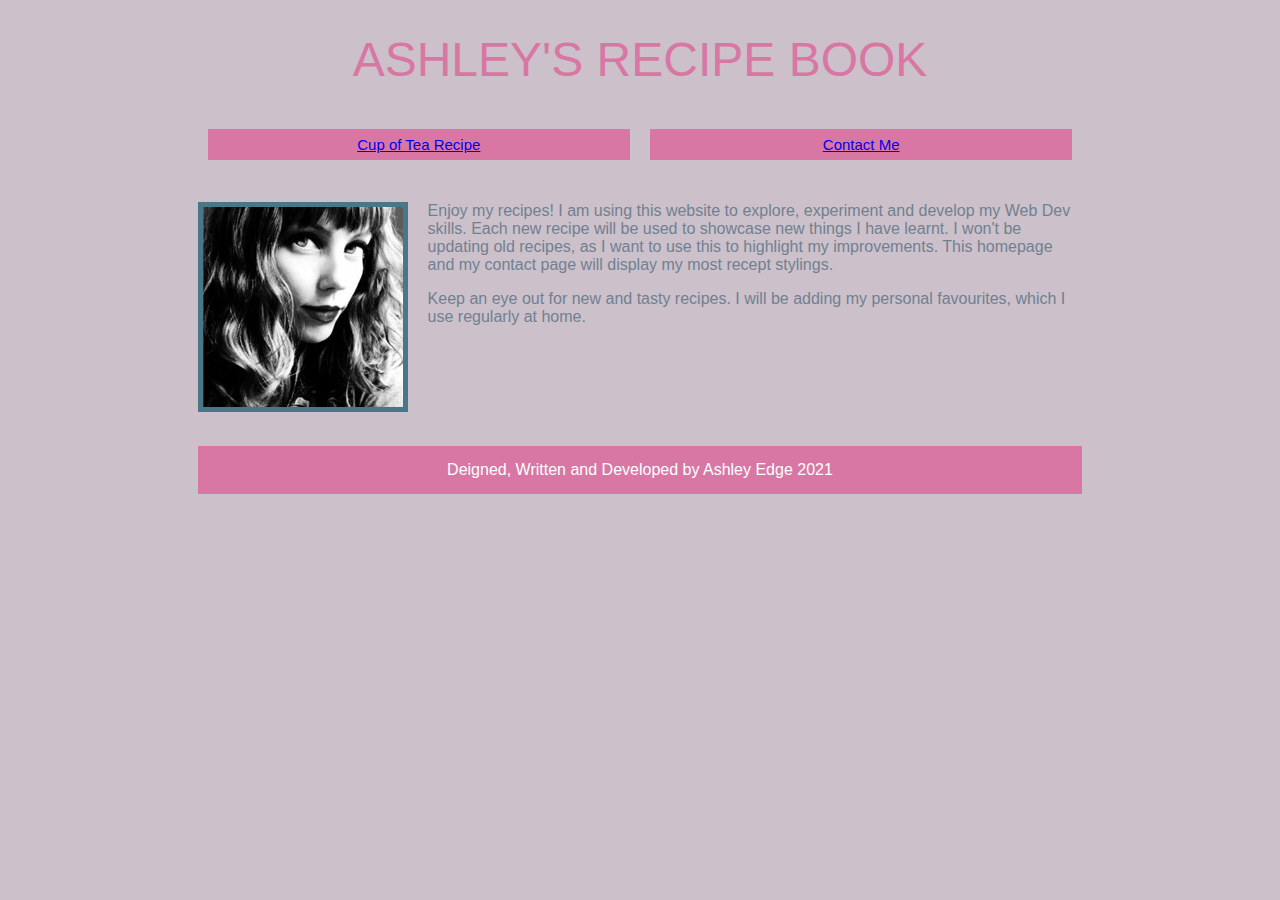
<file: index.html>
<!DOCTYPE html>
<html lang="en">
<head>
    <title>Ashley's Recipe Book</title>
    <link href="main.css" rel="stylesheet" type="text/css" />
</head>
<body>
    <div id="container">
        
        <h1>Ashley's Recipe Book</h1>

        <div class="sideBySide">
            <div class="box"><a href="Cup_of_Tea/tea.html">Cup of Tea Recipe</a></div>
            <div class="box"><a href="contact.html">Contact Me</a></div>
        </div>

        <div>
            <p></p>
        </div>
        <div class="sideBySide">
            <div>
            <img src="ashley.jpeg" alt="Picture of Ashley">
            </div>
            <div>
                <p style="padding-left: 20px;">Enjoy my recipes! I am using this website to explore, experiment and develop my Web Dev skills. Each new recipe will be used to showcase new things I have learnt. I won't be updating old recipes, as I want to use this to highlight my improvements. This homepage and my contact page will display my most recept stylings.</p>
                <p style="padding-left: 20px;">Keep an eye out for new and tasty recipes. I will be adding my personal favourites, which I use regularly at home.</p>
            </div>
        </div>

        <footer>
            <p>Deigned, Written and Developed by Ashley Edge 2021</p>
        </footer>
    </div>
</body>
</html>
</file>
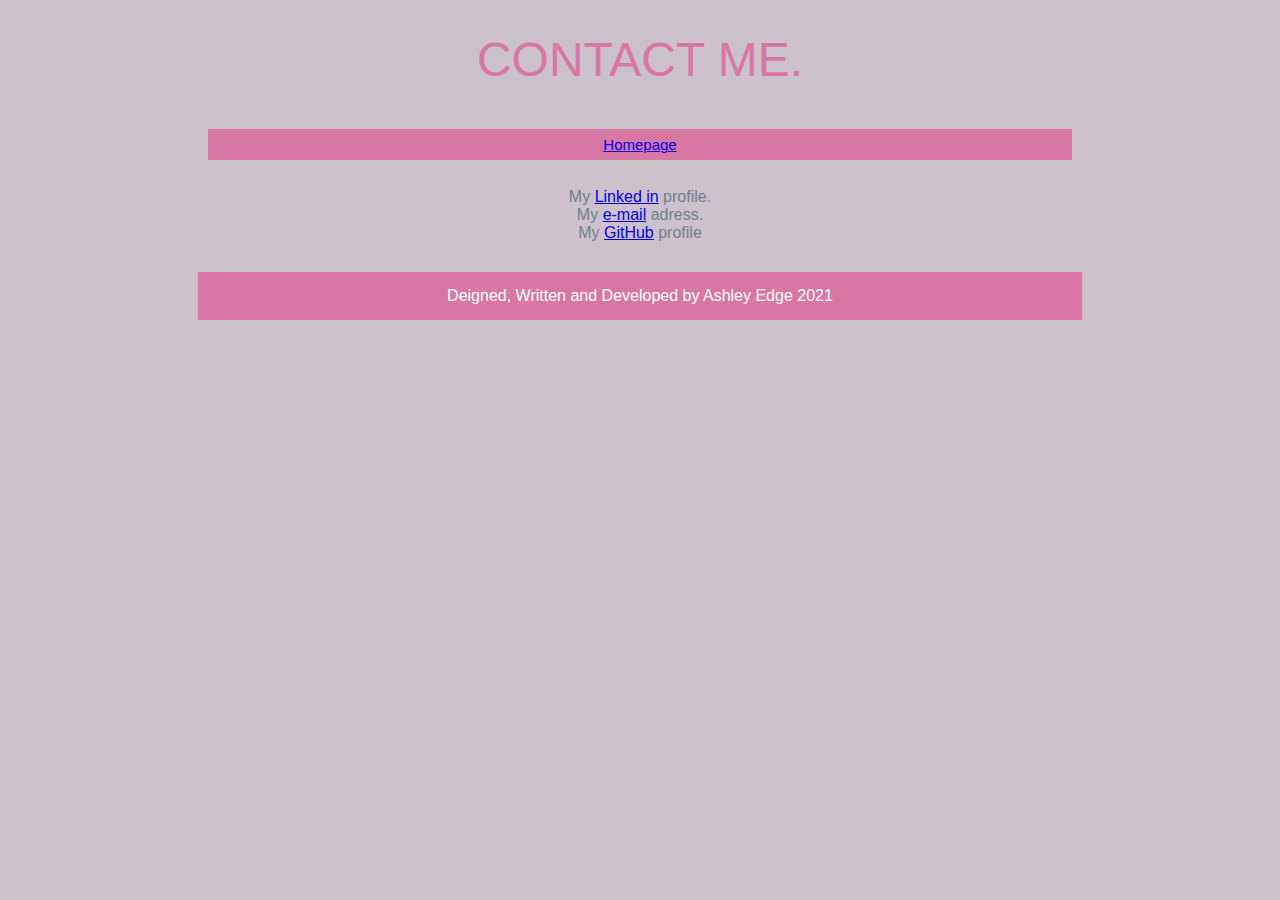
<file: contact.html>
<!DOCTYPE html>
<html lang="en">
<head>
    <title>Ashley's Recipe Book</title>
    <link href="main.css" rel="stylesheet" type="text/css" />
</head>
<body>
    <div id="container">
        <div>
            <h1>Contact me.</h1>
            <div class="sideBySide">
                <div class="singleBox"><a href="index.html">Homepage</a></div>
            </div>
        </div>
        <br>
        <div style="text-align: center;">
            My <a href="https://linkedin.com/in/ashley-edge-22420837" target="_blank">Linked in</a> profile.
            <br>
            My <a href="mailto:ashley@ashleyedge.co.uk" target="_blank">e-mail</a> adress.
            <br>
            My <a href="https://github.com/Ashley-Edge" target="_blank">GitHub</a> profile
        </div>

        <footer>
            <p>Deigned, Written and Developed by Ashley Edge 2021</p>
        </footer>
    </div>
</body>
</html>
</file>
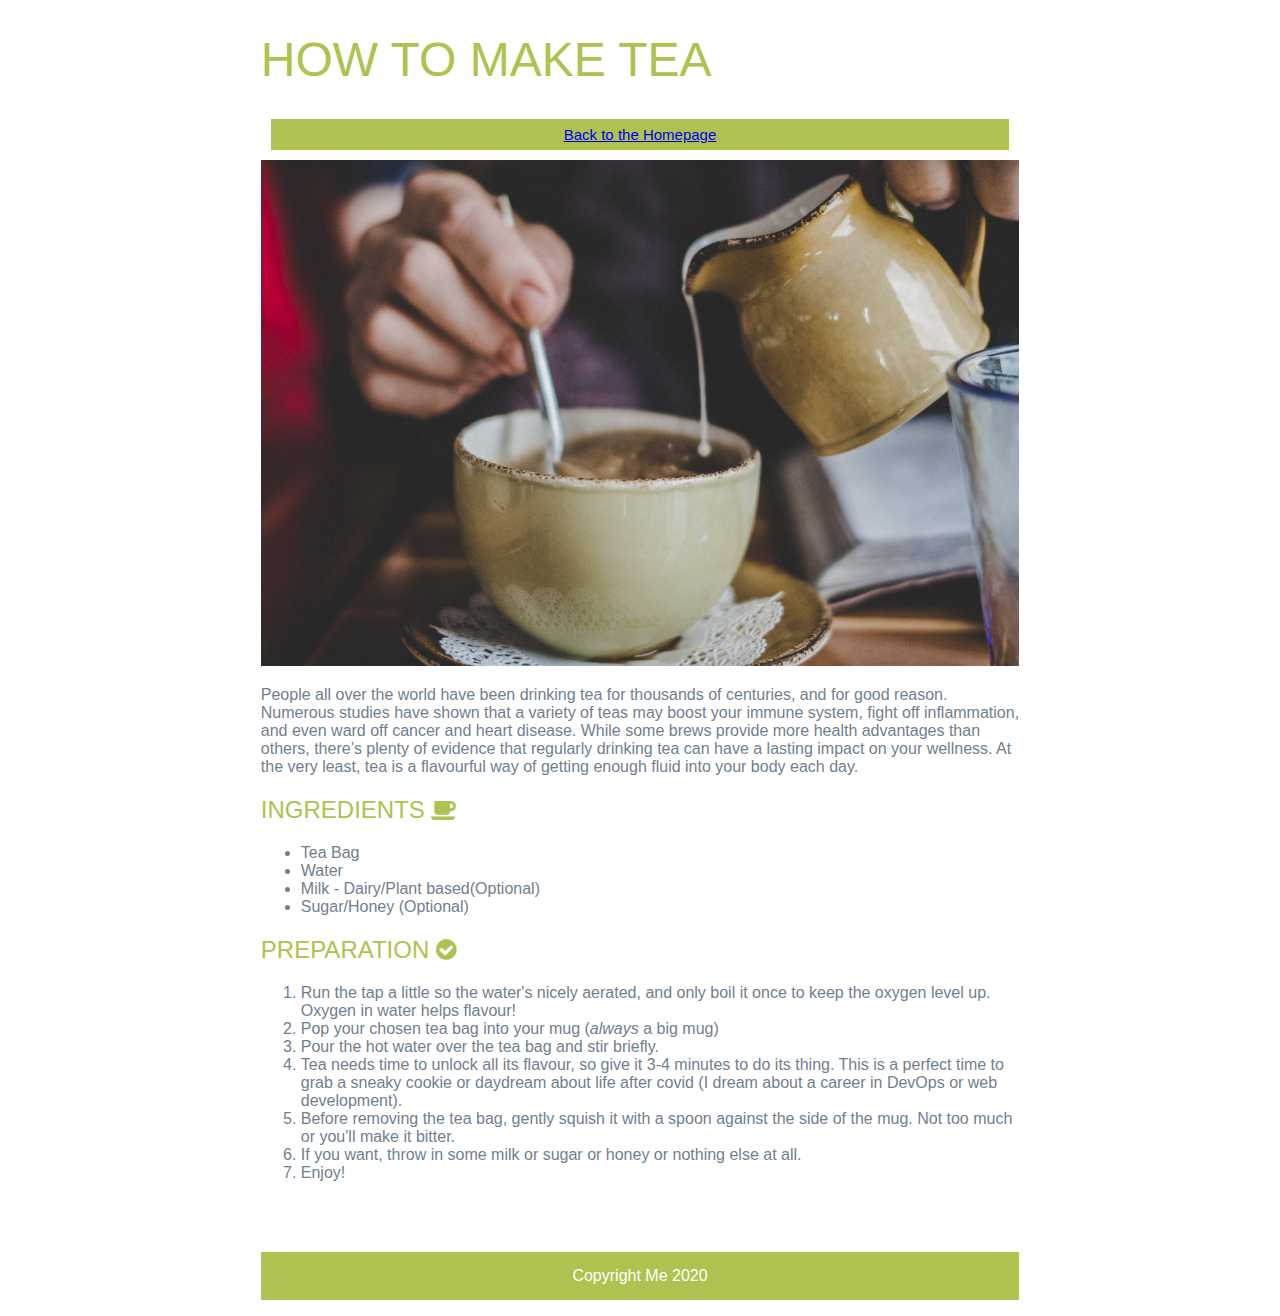
<file: Cup_of_Tea/tea.html>
<!DOCTYPE html>
<html>

<head>
	<meta charset="utf-8">
	<meta name="viewport" content="width=device-width">
	<title>Tea Recipe</title>
	<!-- add the font awesome link here -->
	<link rel="stylesheet" href="https://maxcdn.bootstrapcdn.com/font-awesome/4.7.0/css/font-awesome.min.css"
		type="text/css" />
	<link href="tea.css" rel="stylesheet" type="text/css" />
	<script src="tea.js"></script>
</head>

<body>
	<div id="container">
		<header>
			<h1>How to make Tea</h1>
			<div>
				<div class="box"><a href="../index.html">Back to the Homepage</a></div>
			</div>
			<img src="tea.jpg" alt="A green cup of tea">

			<p>People all over the world have been drinking tea for thousands of centuries, and for good
				reason. Numerous studies have shown that a variety of teas may boost your immune system,
				fight off inflammation, and even ward off cancer and heart disease. While some brews
				provide more health advantages than others, there’s plenty of evidence that regularly
				drinking tea can have a lasting impact on your wellness. At the very least, tea is a
				flavourful way of getting enough fluid into your body each day.</p>

		</header>

		<section onmouseover="ingredientsHover()" onmouseout="ingredientsNormal()">
			<!-- add a fontawesome icon here -->
			<h2>ingredients <i id="ingredients" class="fa fa-coffee" aria-hidden="true"></i></h2>
			<ul>
				<li>Tea Bag</li>
				<li>Water</li>
				<li>Milk - Dairy/Plant based(Optional)</li>
				<li>Sugar/Honey (Optional)</li>
			</ul>
		</section>

		<section onmouseover="preparationHover()" onmouseout="preparationNormal()">
			<!-- add a fontawesome icon here -->
			<h2>preparation <i id="preparation" class="fa fa-check-circle" aria-hidden="true"></i></h2>
			<ol>
				<li>
					Run the tap a little so the water's nicely aerated, and only boil it once to
					keep the oxygen level up. Oxygen in water helps flavour!
				</li>
				<li>
					Pop your chosen tea bag into your mug (<em>always</em> a big mug)
				</li>
				<li>
					Pour the hot water over the tea bag and stir briefly.
				</li>
				<li>
					Tea needs time to unlock all its flavour, so give it 3-4 minutes to do its
					thing. This is a perfect time to grab a sneaky cookie or daydream about life
					after covid (I dream about a career in DevOps or web development).
				</li>
				<li>
					Before removing the tea bag, gently squish it with a spoon against the side of
					the mug. Not too much or you'll make it bitter.
				</li>
				<li>
					If you want, throw in some milk or sugar or honey or nothing else at all.
				</li>
				<li>
					Enjoy!
				</li>
			</ol>
		</section>

		<footer>
			<p>Copyright Me 2020</p>
		</footer>
	</div>
</body>

</html>
</file>
<file: main.css>
body {
	font-family: Arial;
	color: slategray;
	background-color: rgb(204, 192, 203);
}

#container {
	width: 70%;
	margin: auto;
    }

h1 {
	font-size: 300%;
	text-align:center;	
}

h1, h2 {
	color: rgb(216, 119, 164);
	text-transform: uppercase;
	font-weight: 100;
}

.sideBySide {
    display: flex;
}

.box {
    font-size: 15px;
    text-align: center;
    padding: 7px;
    width: 50%;
    /* border-radius: 20px; */
    margin: 10px;
    background-color: rgb(216, 119, 164);
}

.singleBox {
	font-size: 15px;
	text-align: center;
	padding: 7px;
	width: 100%;
	/* border-radius: 20px; */
	margin: 10px;
	background-color: rgb(216, 119, 164);
    }

img {
	border: 5px solid #4a7788;
	margin-top: 16px;
}

.purplebubble {
	padding: 20px;
	background-color: rgb(216, 119, 164);
	opacity: 0.5;
	text-align: center;
	border-radius: 80px;
}

footer {
    margin-top: 30px;
    background-color: rgb(216, 119, 164);
    color: white;
}

footer p {
    text-align: center;
    padding-top: 15px;
    padding-bottom: 15px;
}

@media screen and (max-width: 768px){  
	#container {
	    width: 90%;
	    margin:auto;
	}
    
	h1 {
	    font-size: 200%;
	}
    }
</file>
<file: Cup_of_Tea/tea.css>
body {
	font-family: Arial;
	color: slategray;
}

#container {
    width: 60%;
    margin: auto;
}

h1 {
	font-size: 300%;	
}

h1, h2 {
	color: rgb(173, 194, 79);
	text-transform: uppercase;
	font-weight: 100;
}

img {
	width: 100%;
}

.box {
    font-size: 15px;
    text-align: center;
    padding: 7px;
    /* width: 50%; */
    margin: 10px;
    background-color: rgb(173, 194, 79);
}

footer {
    margin-top: 70px;
    background-color: rgb(173, 194, 79);
    color: white;
}

footer p {
    text-align: center;
    padding-top: 15px;
    padding-bottom: 15px;
}

@media screen and (max-width: 768px){  
    #container {
        width: 90%;
        margin:auto;
    }

    h1 {
        font-size: 200%;
    }
}
</file>
